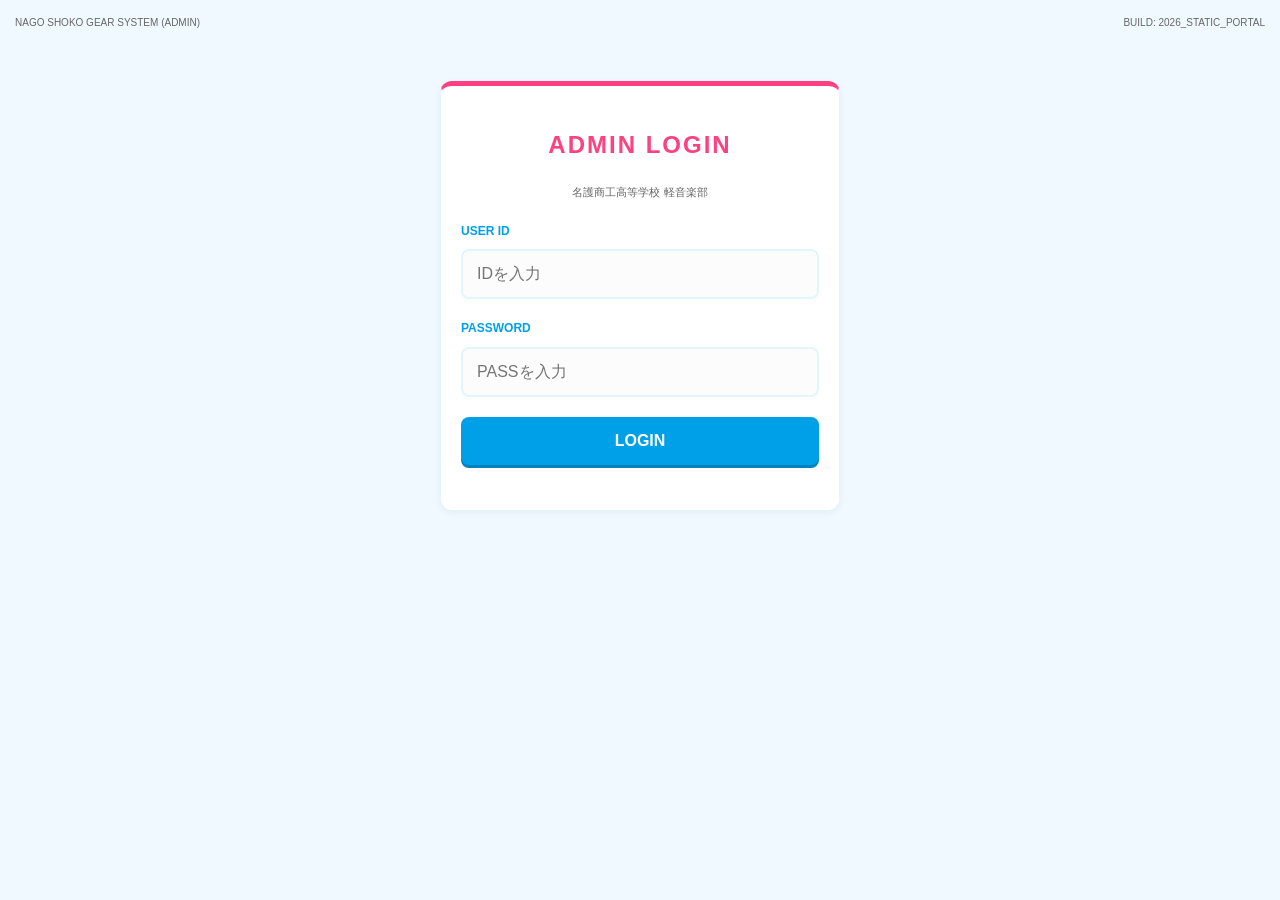
<file: admin.html>
<!DOCTYPE html>
<html lang="ja">
<head>
<meta charset="UTF-8">
<meta name="viewport" content="width=device-width, initial-scale=1, maximum-scale=1, user-scalable=no">
<title>ADMIN - 名護商工軽音部</title>

<style>
:root {
  /* アイコンに合わせた爽やかなカラーパレット */
  --bg-color: #f0f9ff;
  --card-bg: #ffffff;
  --main-blue: #00a0e9;      /* メインのブルー */
  --hibiscus-pink: #ff4081;  /* アクセントのピンク */
  --text-color: #333333;
  --sub-text: #666666;
  --danger: #ff4081;
  --success: #2ecc71;
  --info: #00a0e9;
}

body {
  font-family: -apple-system, BlinkMacSystemFont, "Segoe UI", Roboto, sans-serif;
  background-color: var(--bg-color);
  color: var(--text-color);
  margin: 0; padding: 15px; line-height: 1.6;
}

/* 管理者用ヘッダーデザイン */
.admin-header {
  background: linear-gradient(135deg, var(--main-blue), #00d2ff);
  border-radius: 15px;
  padding: 20px;
  text-align: center;
  margin-bottom: 20px;
  box-shadow: 0 4px 15px rgba(0,160,233,0.2);
  color: white;
}
.admin-header h1 { font-size: 1.2rem; margin: 0; letter-spacing: 2px; }
.admin-header p { font-size: 0.7rem; opacity: 0.9; margin: 5px 0 0 0; }

.card {
  background-color: var(--card-bg);
  border: 1px solid rgba(0,160,233,0.1);
  border-radius: 12px;
  padding: 20px;
  margin-bottom: 15px;
  box-sizing: border-box;
  box-shadow: 0 2px 8px rgba(0,0,0,0.05);
}

#loginCard { max-width: 400px; margin: 50px auto; border-top: 5px solid var(--hibiscus-pink); }

h2, h3 { text-align: center; color: var(--main-blue); letter-spacing: 2px; }
h3 { text-align: left; font-size: 1rem; margin-top: 0; border-left: 4px solid var(--hibiscus-pink); padding-left: 10px; }

label { display: block; font-size: 0.75rem; font-weight: bold; margin-bottom: 8px; color: var(--main-blue); }

input[type="text"], input[type="password"] {
  width: 100%; padding: 14px; margin-bottom: 20px; border: 2px solid #e1f5fe;
  border-radius: 8px; background-color: #fcfcfc; color: #333;
  font-size: 16px; box-sizing: border-box; outline: none; transition: border-color 0.3s;
}
input:focus { border-color: var(--main-blue); }

button {
  width: 100%; padding: 15px; font-size: 1rem; font-weight: bold;
  border: none; border-radius: 8px; background-color: var(--main-blue);
  color: #fff; cursor: pointer; transition: 0.2s; margin-bottom: 10px;
  box-shadow: 0 3px 0 #0081bb;
}

button:active { transform: scale(0.98); box-shadow: none; }
button.gray { background: #90a4ae; box-shadow: 0 3px 0 #546e7a; }
button.green { background: var(--success); box-shadow: 0 3px 0 #27ae60; }
button.blue { background: var(--hibiscus-pink); box-shadow: 0 3px 0 #d81b60; } /* テストボタンはピンクに */

.hidden { display: none; }
.ok { color: var(--success); font-weight: bold; }
.ng { color: var(--danger); font-weight: bold; }

.table-container { overflow-x: auto; margin-top: 10px; background: #fff; border-radius: 8px; border: 1px solid #e1f5fe; }
table { width: 100%; border-collapse: collapse; font-size: 12px; color: #333; }
th, td { padding: 12px 8px; border-bottom: 1px solid #e1f5fe; text-align: left; }
th { background: #f0f9ff; color: var(--main-blue); }

.hist-card { border-left: 4px solid var(--main-blue); padding: 12px; margin-bottom: 10px; background: #fafafa; border-radius: 4px; }
.badge { padding: 2px 8px; border-radius: 4px; font-size: 10px; margin-left: 5px; color: white; font-weight: bold; }
.badge-out { background: var(--danger); }
.badge-in { background: var(--success); }
.badge-carry { background: #ffa000; }

.topbar { font-size: 10px; color: var(--sub-text); display: flex; justify-content: space-between; margin-bottom: 10px; }
</style>
</head>

<body>

<div class="topbar">
  <span>NAGO SHOKO GEAR SYSTEM (ADMIN)</span>
  <span id="buildId">BUILD: 2026_STATIC_PORTAL</span>
</div>

<div id="loginCard" class="card">
  <h2 style="color: var(--hibiscus-pink);">ADMIN LOGIN</h2>
  <p style="text-align:center; font-size: 0.7rem; color: var(--sub-text); margin-bottom: 20px;">名護商工高等学校 軽音楽部</p>
  <label>USER ID</label>
  <input id="adminId" type="text" placeholder="IDを入力">
  <label>PASSWORD</label>
  <input id="adminPass" type="password" placeholder="PASSを入力">
  <button id="loginBtn" onclick="login()">LOGIN</button>
  <p id="loginMsg" style="text-align:center; font-size:12px; margin-top:15px;"></p>
</div>

<div id="appCard" class="hidden">
  <div class="admin-header">
    <p>NAGO SHOKO ROCK SYSTEM</p>
    <h1>ADMIN PORTAL</h1>
  </div>

  <div class="card" style="display:flex; justify-content:space-between; align-items:center; padding:15px 20px;">
    <span class="ok">● 認証済み</span>
    <button class="gray" onclick="logout()" style="width:auto; padding: 8px 15px; font-size:12px; margin:0;">ログアウト</button>
  </div>

  <div class="card">
    <h3>システム点検・テスト</h3>
    <button onclick="runHealthCheckUI()">総合点検実行</button>
    <button class="blue" id="lineTestBtn" onclick="testLinePushUI()">LINE通知テスト送信</button>
    <div id="healthResult" style="margin-top:15px; font-size:13px; line-height:1.8;"></div>
  </div>

  <div class="card">
    <h3>現在の在庫</h3>
    <button class="gray" onclick="refreshInventory()">最新の状態を取得</button>
    <div id="invSummary" style="font-size:12px; margin: 10px 0; color:var(--main-blue); font-weight:bold;"></div>
    <div class="table-container">
      <table>
        <thead>
          <tr><th>ID</th><th>機材名</th><th>状態</th></tr>
        </thead>
        <tbody id="invBody"></tbody>
      </table>
    </div>
  </div>

  <div class="card">
    <h3>送信履歴 (最新100件)</h3>
    <button class="gray" onclick="fetchHistory()">履歴を更新</button>
    <div id="historyList" style="margin-top:15px;"></div>
  </div>
</div>

<script>
/* ★最重要：デプロイしたGASのWebアプリURLに書き換えてください */
const GAS_API_URL = "https://script.google.com/macros/s/AKfycbxHBkSJcaHCAUe95cyJl3plaZyRWX4GJJ_MPfETJCvNc3KhTT1Zm2U_32bJU6ZOUi82/exec";

// メンバー共通パスワード。管理者としてGASからデータを引っ張るための一時認証用として利用
// セッションストレージ等で保持しておくと便利です
let memberPass = localStorage.getItem("gate_pass") || "";

function escapeHtml(str){
  return String(str || '').replace(/[&<>"']/g, function(m){
    return {'&':'&amp;','<':'&lt;','>':'&gt;','"':'&quot;',"'":'&#39;'}[m];
  });
}

// 共通パスワードが手元にない場合は、ログイン前に一度入力してもらう仕組み
if (!memberPass) {
  memberPass = prompt("システム利用パスワード（一般共通）をまず入力してください：");
  if(memberPass) localStorage.setItem("gate_pass", memberPass);
}

async function login(){
  const id = document.getElementById('adminId').value.trim();
  const pass = document.getElementById('adminPass').value;
  const msg = document.getElementById('loginMsg');
  const btn = document.getElementById('loginBtn');

  if(!id || !pass) {
    alert("IDとパスワードを入力してください");
    return;
  }

  btn.disabled = true;
  msg.textContent = "認証中...";

  try {
    // 外部からGASへ管理者ログインのリクエスト（POST）を送信
    const response = await fetch(GAS_API_URL, {
      method: "POST",
      body: JSON.stringify({
        pass: memberPass,
        action: "admin_login",
        adminId: id,
        adminPass: pass
      })
    });
    
    const r = await response.json();
    btn.disabled = false;
    
    if(!r || !r.ok){
      msg.innerHTML = '<span class="ng">' + escapeHtml(r && r.msg ? r.msg : "認証失敗") + '</span>';
      return;
    }
    
    document.getElementById('loginCard').classList.add('hidden');
    document.getElementById('appCard').classList.remove('hidden');
    refreshInventory();
    fetchHistory();
  } catch(err) {
    btn.disabled = false;
    msg.innerHTML = '<span class="ng">通信エラー</span>';
  }
}

function logout(){ 
  location.reload(); 
}

async function refreshInventory(){
  const body = document.getElementById('invBody');
  body.innerHTML = "<tr><td colspan='3'>取得中...</td></tr>";
  
  try {
    const res = await fetch(`${GAS_API_URL}?action=stock&pass=${encodeURIComponent(memberPass)}`);
    const r = await res.json();
    if(!r || !r.ok) {
      body.innerHTML = "<tr><td colspan='3' class='ng'>データ取得失敗</td></tr>";
      return;
    }
    
    document.getElementById('invSummary').textContent = `総数:${r.total} / 貸出:${r.outCount} / 持帰:${r.carryCount}`;
    body.innerHTML = r.rows.map(x => `
      <tr>
        <td>${escapeHtml(x.id)}</td>
        <td>${escapeHtml(x.name)}</td>
        <td class="${x.status.includes('部室') ? 'ok' : 'ng'}">${escapeHtml(x.status)}</td>
      </tr>`).join("");
  } catch(e) {
    body.innerHTML = "<tr><td colspan='3' class='ng'>通信エラー</td></tr>";
  }
}

async function fetchHistory(){
  const box = document.getElementById('historyList');
  box.innerHTML = "読込中...";
  
  try {
    const res = await fetch(`${GAS_API_URL}?action=history&pass=${encodeURIComponent(memberPass)}`);
    const r = await res.json();
    if(!r || !r.ok) {
      box.textContent = "履歴の取得に失敗しました。";
      return;
    }
    
    box.innerHTML = r.data.map(x => {
      const bCls = x.type==='返却'?'badge-in':(x.type==='貸出'?'badge-out':'badge-carry');
      return `
      <div class="hist-card">
        <div style="display:flex; justify-content:space-between; align-items:center;">
          <strong>${escapeHtml(x.name)}</strong>
          <span class="badge ${bCls}">${escapeHtml(x.type)}</span>
        </div>
        <div style="font-size:10px; color:#aaa; margin-top:4px;">${escapeHtml(x.date)}</div>
        <div style="color:var(--main-blue); font-family:monospace; font-size:13px; margin:5px 0;">${escapeHtml(x.ids)}</div>
        <div style="font-size:11px; color:#ccc;">用途: ${escapeHtml(x.use)}</div>
      </div>`;
    }).join("");
  } catch(e) {
    box.textContent = "通信エラー";
  }
}

async function runHealthCheckUI(){
  const box = document.getElementById("healthResult");
  box.textContent = "点検中...";
  
  try {
    const res = await fetch(`${GAS_API_URL}?action=health&pass=${encodeURIComponent(memberPass)}`);
    const r = await res.json();
    if(!r || !r.ok) {
      box.textContent = "点検処理に失敗しました。";
      return;
    }
    
    box.innerHTML = `
      <div>履歴ログシート: ${r.logSheet?'✅':'❌'}</div>
      <div>在庫状況シート: ${r.stockSheet?'✅':'❌'}</div>
      <div>エラーログシート: ${r.errorSheet?'✅':'❌'}</div>
      <div>バックアップシート: ${r.backupSheet?'✅':'❌'}</div>
      <div>LINEトークン設定: ${r.lineToken?'✅':'❌'}</div>
    `;
  } catch(e) {
    box.textContent = "通信エラー";
  }
}

async function testLinePushUI(){
  const btn = document.getElementById('lineTestBtn');
  if(!confirm("公式LINEへテストメッセージを飛ばしますか？")) return;
  btn.disabled = true;
  btn.textContent = "送信中...";
  
  try {
    const response = await fetch(GAS_API_URL, {
      method: "POST",
      body: JSON.stringify({
        pass: memberPass,
        action: "line_test"
      })
    });
    const r = await response.json();
    btn.disabled = false;
    btn.textContent = "LINE通知テスト送信";
    alert(r && r.msg ? r.msg : "完了");
  } catch(err) {
    btn.disabled = false;
    btn.textContent = "LINE通知テスト送信";
    alert("エラーが発生しました。");
  }
}
</script>
</body>
</html>
</file>
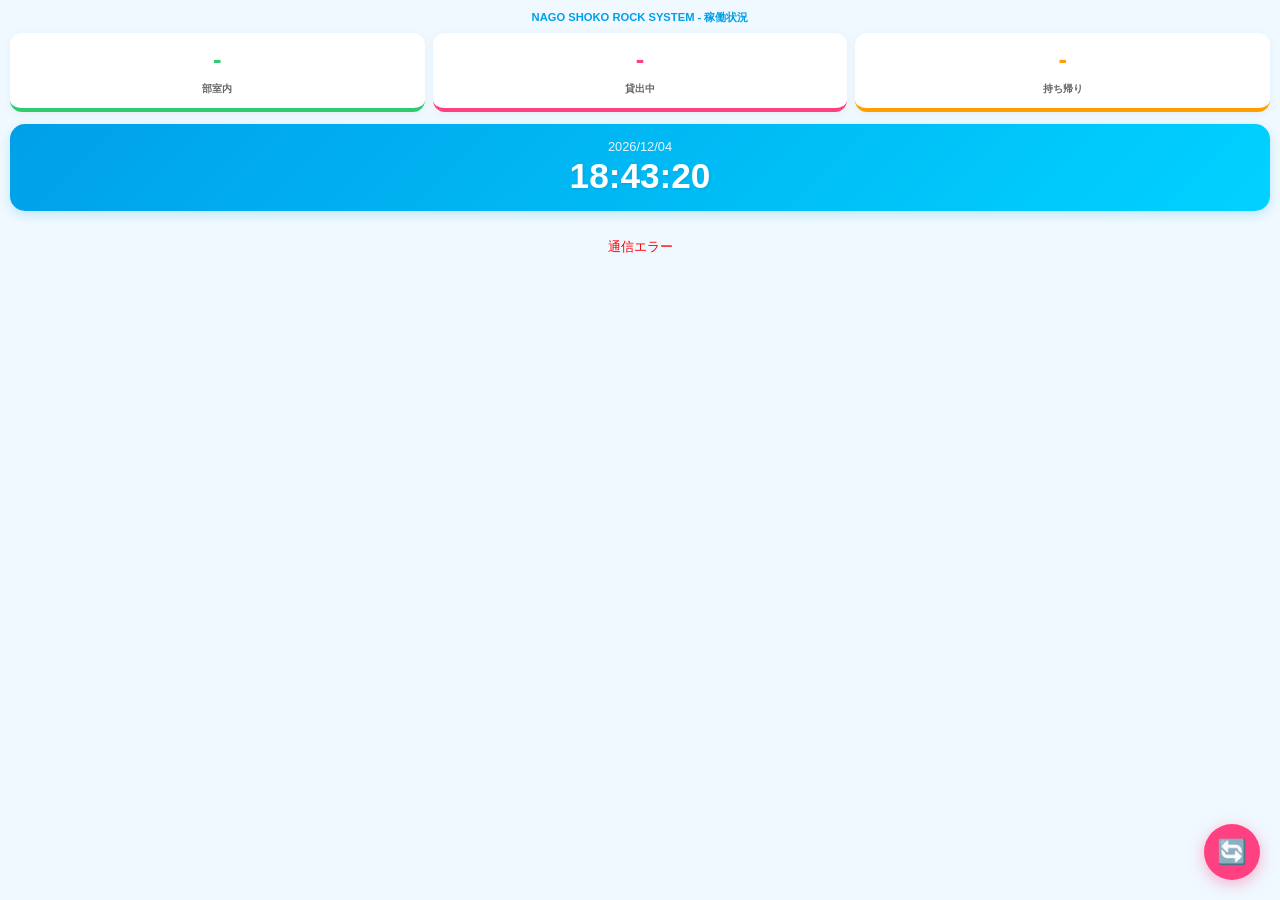
<file: status_page.html>
<!DOCTYPE html>
<html lang="ja">
<head>
<meta charset="UTF-8">
<meta name="viewport" content="width=device-width, initial-scale=1, maximum-scale=1, user-scalable=no">
<title>稼働状況 - 名護商工軽音部</title>
<style>
:root {
  --main-blue: #00a0e9;
  --sky-blue: #e1f5fe;
  --hibiscus-pink: #ff4081;
  --bg-color: #f0f9ff;
  --card-bg: #ffffff;
  --text-main: #333333;
  --in-color: #2ecc71;
  --out-color: #ff4081;
  --carry-color: #ffa000;
}

body {
  font-family: -apple-system, BlinkMacSystemFont, "Segoe UI", Roboto, sans-serif;
  background-color: var(--bg-color);
  color: var(--text-main);
  margin: 0; padding: 10px;
}

.dashboard { display: grid; grid-template-columns: 1fr 1fr 1fr; gap: 8px; margin-bottom: 12px; }
.stat-box {
  background: var(--card-bg); padding: 12px 2px; border-radius: 12px;
  text-align: center; border-bottom: 4px solid #ddd; box-shadow: 0 2px 8px rgba(0,0,0,0.05);
}
.stat-num { font-size: 1.6rem; font-weight: bold; display: block; margin-bottom: 4px; }
.stat-label { font-size: 0.65rem; color: #666; font-weight: bold; }
.stat-in { border-color: var(--in-color); }
.stat-out { border-color: var(--out-color); }
.stat-carry { border-color: var(--carry-color); }

.live-clock-container {
  text-align: center; padding: 15px 0; background: linear-gradient(135deg, var(--main-blue), #00d2ff);
  margin-bottom: 15px; border-radius: 15px; color: white; box-shadow: 0 4px 12px rgba(0,160,233,0.2);
}
#liveClock { font-size: 2.2rem; font-weight: bold; text-shadow: 1px 1px 3px rgba(0,0,0,0.1); }
#liveDate { font-size: 0.8rem; opacity: 0.9; margin-bottom: 2px; }

.gear-list { display: flex; flex-direction: column; gap: 8px; }
.gear-row {
  background: var(--card-bg); padding: 12px 15px; border-radius: 10px;
  display: flex; justify-content: space-between; align-items: center;
  border-left: 5px solid #ddd; box-shadow: 0 2px 5px rgba(0,0,0,0.03);
}
.gear-row.in { border-left-color: var(--in-color); }
.gear-row.out { border-left-color: var(--out-color); }
.gear-row.carry { border-left-color: var(--carry-color); }
.gear-info { display: flex; flex-direction: column; }
.gear-name { font-size: 0.95rem; font-weight: bold; color: #333; }
.gear-id { font-size: 0.7rem; color: var(--main-blue); font-family: monospace; font-weight: bold; }
.status-label { font-size: 0.7rem; font-weight: bold; padding: 2px 8px; border-radius: 4px; }
.in .status-label { color: var(--in-color); background: #e8f5e9; }
.out .status-label { color: var(--out-color); background: #ffebee; }
.carry .status-label { color: var(--carry-color); background: #fff3e0; }

.refresh-btn {
  position: fixed; bottom: 20px; right: 20px; width: 56px; height: 56px; border-radius: 28px;
  background: var(--hibiscus-pink); border: none; font-size: 1.5rem; cursor: pointer;
  box-shadow: 0 4px 15px rgba(255,64,129,0.4); display: flex; align-items: center; justify-content: center;
}
</style>
</head>
<body>

<div style="font-size: 0.7rem; color: var(--main-blue); font-weight: bold; text-align: center; margin-bottom: 8px;">
  NAGO SHOKO ROCK SYSTEM - 稼働状況
</div>

<div class="dashboard">
  <div class="stat-box stat-in"><span id="inNum" class="stat-num" style="color:var(--in-color)">-</span><span class="stat-label">部室内</span></div>
  <div class="stat-box stat-out"><span id="outNum" class="stat-num" style="color:var(--out-color)">-</span><span class="stat-label">貸出中</span></div>
  <div class="stat-box stat-carry"><span id="carryNum" class="stat-num" style="color:var(--carry-color)">-</span><span class="stat-label">持ち帰り</span></div>
</div>

<div class="live-clock-container">
  <div id="liveDate">----/--/--</div>
  <div id="liveClock">00:00:00</div>
</div>

<div id="gearList" class="gear-list">
  <p style="text-align:center; color:#999; font-size: 0.8rem;">システム照会中...</p>
</div>

<button class="refresh-btn" onclick="loadStatus()">🔄</button>

<script>
/* ★最重要：あなたのGASのWebアプリURLに書き換えてください */
const GAS_API_URL = "https://script.google.com/macros/s/AKfycbxHBkSJcaHCAUe95cyJl3plaZyRWX4GJJ_MPfETJCvNc3KhTT1Zm2U_32bJU6ZOUi82/exec";

function updateClock() {
  const now = new Date();
  const y = now.getFullYear();
  const m = String(now.getMonth() + 1).padStart(2, '0');
  const d = String(now.getDate()).padStart(2, '0');
  const h = String(now.getHours()).padStart(2, '0');
  const min = String(now.getMinutes()).padStart(2, '0');
  const sec = String(now.getSeconds()).padStart(2, '0');
  document.getElementById('liveDate').textContent = `${y}/${m}/${d}`;
  document.getElementById('liveClock').textContent = `${h}:${min}:${sec}`;
}
setInterval(updateClock, 1000);
updateClock();

async function loadStatus() {
  const list = document.getElementById('gearList');
  
  try {
    // パスワード（passパラメータ）を付けずに、action=stock だけでリクエストする
    const response = await fetch(`${GAS_API_URL}?action=stock`);
    const r = await response.json();
    
    if(!r || !r.ok) {
      list.innerHTML = `<p style="text-align:center; color:red; font-size: 0.8rem;">データ取得失敗</p>`;
      return;
    }
    
    document.getElementById('inNum').textContent = r.total - (r.outCount + r.carryCount);
    document.getElementById('outNum').textContent = r.outCount;
    document.getElementById('carryNum').textContent = r.carryCount;

    if(r.rows.length === 0) {
      list.innerHTML = `<p style="text-align:center; color:#999; font-size: 0.8rem;">登録されている機材はありません</p>`;
      return;
    }

    list.innerHTML = r.rows.map(x => {
      let cls = 'in', statusText = '部室内';
      if(x.status.includes('貸出')) { cls = 'out'; statusText = '貸出中'; } 
      else if(x.status.includes('持ち帰り')) { cls = 'carry'; statusText = '持帰中'; }

      return `
        <div class="gear-row ${cls}">
          <div class="gear-info">
            <span class="gear-id">${escapeHtml(x.id)}</span>
            <span class="gear-name">${escapeHtml(x.name)}</span>
          </div>
          <span class="status-label">${statusText}</span>
        </div>
      `;
    }).join("");

  } catch (e) {
    list.innerHTML = `<p style="text-align:center; color:red; font-size: 0.8rem;">通信エラー</p>`;
  }
}

function escapeHtml(str) {
  return String(str || '').replace(/[&<>"']/g, m => ({'&':'&amp;','<':'&lt;','>':'&gt;','"':'&quot;',"'":'&#39;'}[m]));
}

window.onload = loadStatus;
</script>
</body>
</html>
</file>
